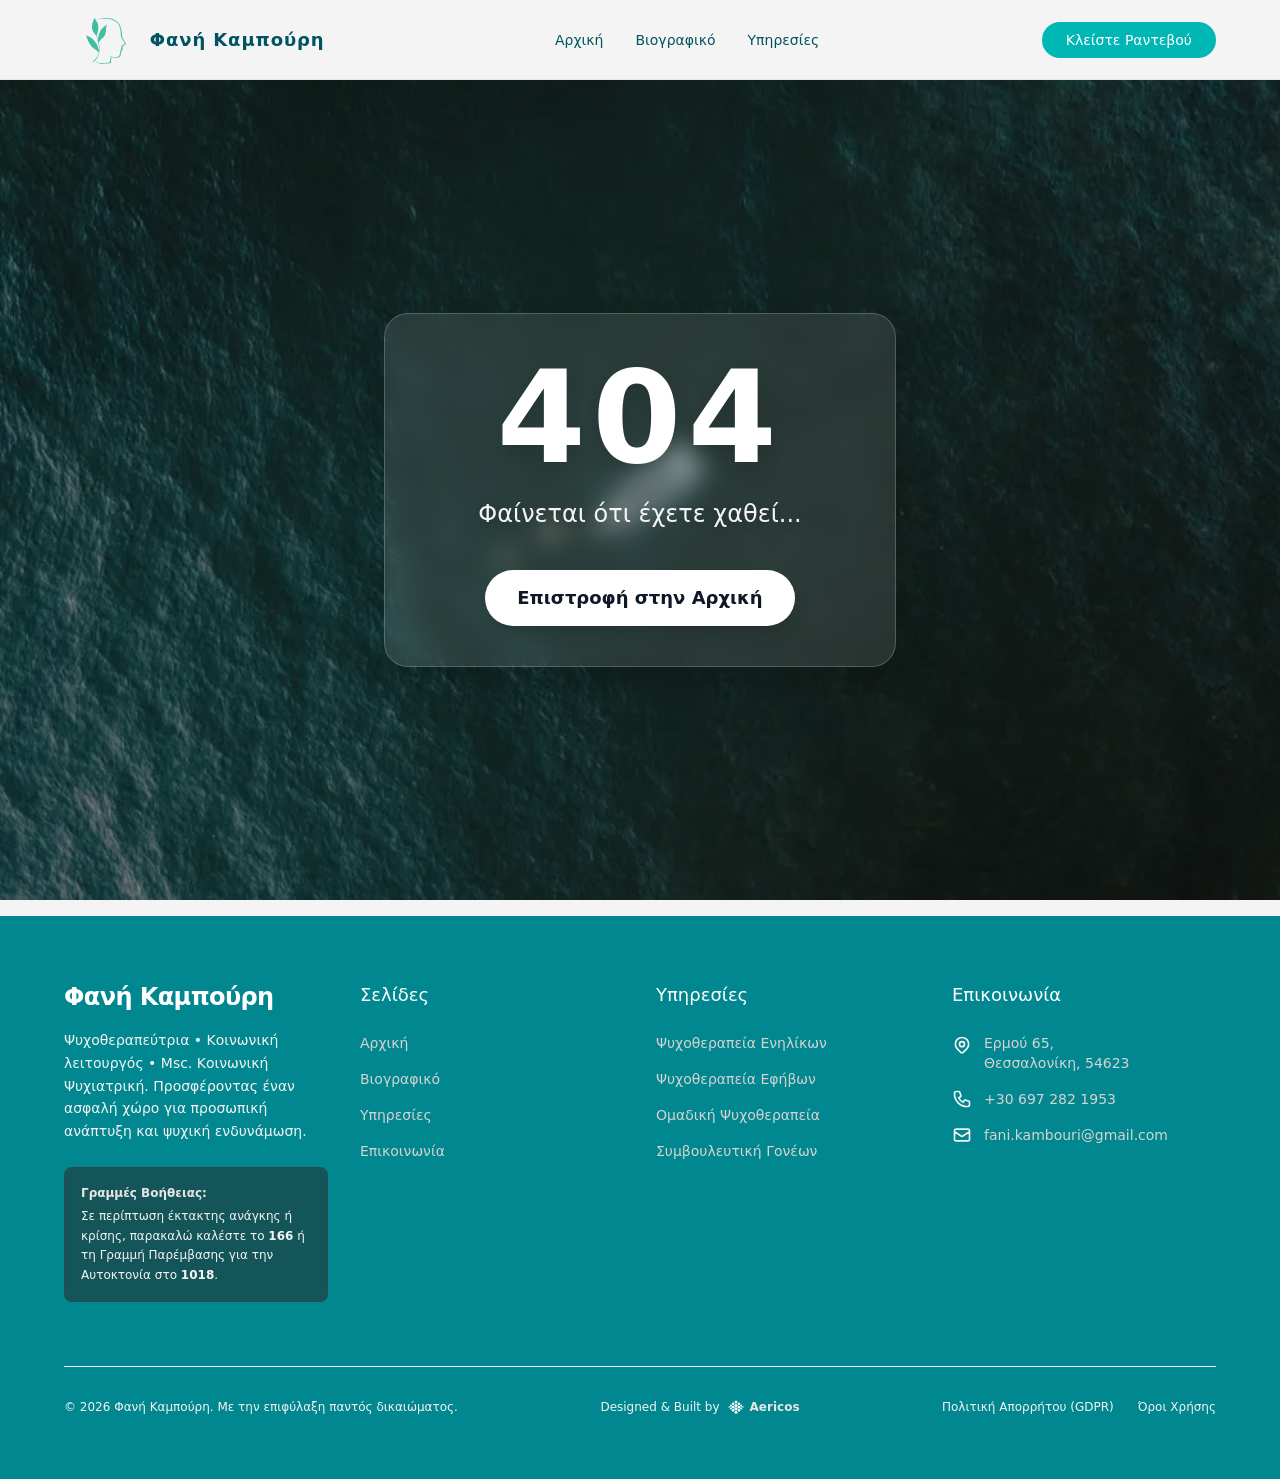
<file: index.html>
<!doctype html>
<html lang="el">
  <head>
    <meta charset="UTF-8" />
    <link rel="icon" type="image/svg+xml" href="/Logo.svg" />
    <meta name="viewport" content="width=device-width, initial-scale=1.0" />
    <meta name="google-site-verification" content="MwGU4wy8l_9RxMqgxDVEtcIjnhhqE3DAeU0zYlip3dQ" />
    <!-- Βασικό SEO -->
    <title>Φανή Καμπούρη | Ψυχοθεραπεύτρια & Κοινωνική Λειτουργός Θεσσαλονίκη</title>
    <meta name="description" content="Η Φανή Καμπούρη είναι Κοινωνική Λειτουργός και Ψυχοθεραπεύτρια στη Θεσσαλονίκη (Ερμού 65). Παρέχει υπηρεσίες ψυχαναλυτικής και ψυχοδυναμικής ψυχοθεραπείας σε ενήλικες και εφήβους." />
    <meta name="keywords" content="Φανή Καμπούρη, Ψυχοθεραπεύτρια Θεσσαλονίκη, Κοινωνική Λειτουργός, Ψυχαναλυτική Ψυχοθεραπεία, Ψυχοδυναμική Ψυχοθεραπεία, Σχεσιακή Ψυχανάλυση, Ψυχοθεραπεία ενηλίκων, Ψυχοθεραπεία εφήβων" />
    <meta name="author" content="Φανή Καμπούρη" />
    <meta name="robots" content="index, follow" />
    
    <!-- Open Graph (Facebook, LinkedIn, AIO crawlers) -->
    <meta property="og:title" content="Φανή Καμπούρη | Ψυχοθεραπεύτρια - Κοινωνική Λειτουργός" />
    <meta property="og:description" content="Εξειδικευμένη ψυχοθεραπεία με έμφαση στη σχεσιακή ψυχανάλυση. Ιδιωτικό γραφείο στο κέντρο της Θεσσαλονίκης." />
    <meta property="og:type" content="profile" />
    <meta property="og:url" content="https://www.fanikampouri.gr/" /> <!-- Αντικατέστησε με το πραγματικό URL -->
    <meta property="og:image" content="https://www.fanikampouri.gr/Logo.svg" /> <!-- Αντικατέστησε με πραγματική φωτογραφία αν υπάρχει -->
    <meta property="og:locale" content="el_GR" />

    <!-- Schema.org JSON-LD (Το πιο κρίσιμο κομμάτι για AI & SEO) -->
    <script type="application/ld+json">
    {
      "@context": "https://schema.org",
      "@graph": [
        {
          "@type": "Person",
          "@id": "https://www.fanikampouri.gr/#person",
          "name": "Φανή Καμπούρη",
          "jobTitle": "Ψυχοθεραπεύτρια - Κοινωνική Λειτουργός",
          "description": "Κοινωνική Λειτουργός και Ψυχοθεραπεύτρια με πάνω από 15 χρόνια εμπειρίας στην κλινική πρακτική, την κοινοτική ψυχιατρική και την ψυχοκοινωνική υποστήριξη. Εξειδικεύεται στην Ψυχαναλυτική, Ψυχοδυναμική και Σχεσιακή Ψυχανάλυση.",
          "email": "fani.kambouri@gmail.com",
          "url": "https://www.fanikampouri.gr/",
          "alumniOf": [
            {
              "@type": "EducationalOrganization",
              "name": "Δημοκρίτειο Πανεπιστήμιο Θράκης",
              "description": "MSc στην Κοινωνική Ψυχιατρική"
            },
            {
              "@type": "EducationalOrganization",
              "name": "ΑΤΕΙ Ηρακλείου",
              "description": "Πτυχίο Κοινωνικής Εργασίας"
            }
          ],
          "knowsAbout": [
            "Ψυχαναλυτική Ψυχοθεραπεία",
            "Ψυχοδυναμική Ψυχοθεραπεία",
            "Σχεσιακή Ψυχανάλυση",
            "Κοινοτική Ψυχιατρική",
            "Ψυχοθεραπεία Ενηλίκων",
            "Ψυχοθεραπεία Εφήβων",
            "Συμβουλευτική Γονέων ΑμεΑ"
          ]
        },
        {
          "@type": "MedicalBusiness",
          "@id": "https://www.fanikampouri.gr/#business",
          "name": "Ιδιωτικό Γραφείο Ψυχοθεραπείας - Φανή Καμπούρη",
          "medicalSpecialty": "Psychiatric",
          "address": {
            "@type": "PostalAddress",
            "streetAddress": "Ερμού 65",
            "addressLocality": "Θεσσαλονίκη",
            "addressRegion": "Κεντρική Μακεδονία",
            "addressCountry": "GR"
          },
          "founder": {
            "@id": "https://www.fanikampouri.gr/#person"
          },
          "email": "fani.kambouri@gmail.com",
          "url": "https://www.fanikampouri.gr/"
        }
      ]
    }
    </script>
    <script type="module" crossorigin src="/assets/index-Cr6HdlTF.js"></script>
    <link rel="stylesheet" crossorigin href="/assets/index-CEx0CSUM.css">
  </head>
  <body>
    <div id="root"></div>
  </body>
</html>
</file>
<file: assets/index-CEx0CSUM.css>
/*! tailwindcss v4.3.0 | MIT License | https://tailwindcss.com */
@layer properties{@supports (((-webkit-hyphens:none)) and (not (margin-trim:inline))) or ((-moz-orient:inline) and (not (color:rgb(from red r g b)))){*,:before,:after,::backdrop{--tw-translate-x:0;--tw-translate-y:0;--tw-translate-z:0;--tw-scale-x:1;--tw-scale-y:1;--tw-scale-z:1;--tw-rotate-x:initial;--tw-rotate-y:initial;--tw-rotate-z:initial;--tw-skew-x:initial;--tw-skew-y:initial;--tw-space-y-reverse:0;--tw-space-x-reverse:0;--tw-divide-x-reverse:0;--tw-border-style:solid;--tw-leading:initial;--tw-font-weight:initial;--tw-tracking:initial;--tw-shadow:0 0 #0000;--tw-shadow-color:initial;--tw-shadow-alpha:100%;--tw-inset-shadow:0 0 #0000;--tw-inset-shadow-color:initial;--tw-inset-shadow-alpha:100%;--tw-ring-color:initial;--tw-ring-shadow:0 0 #0000;--tw-inset-ring-color:initial;--tw-inset-ring-shadow:0 0 #0000;--tw-ring-inset:initial;--tw-ring-offset-width:0px;--tw-ring-offset-color:#fff;--tw-ring-offset-shadow:0 0 #0000;--tw-blur:initial;--tw-brightness:initial;--tw-contrast:initial;--tw-grayscale:initial;--tw-hue-rotate:initial;--tw-invert:initial;--tw-opacity:initial;--tw-saturate:initial;--tw-sepia:initial;--tw-drop-shadow:initial;--tw-drop-shadow-color:initial;--tw-drop-shadow-alpha:100%;--tw-drop-shadow-size:initial;--tw-backdrop-blur:initial;--tw-backdrop-brightness:initial;--tw-backdrop-contrast:initial;--tw-backdrop-grayscale:initial;--tw-backdrop-hue-rotate:initial;--tw-backdrop-invert:initial;--tw-backdrop-opacity:initial;--tw-backdrop-saturate:initial;--tw-backdrop-sepia:initial;--tw-duration:initial;--tw-ease:initial}}}@layer theme{:root,:host{--font-sans:ui-sans-serif, system-ui, sans-serif, "Apple Color Emoji", "Segoe UI Emoji", "Segoe UI Symbol", "Noto Color Emoji";--font-serif:ui-serif, Georgia, Cambria, "Times New Roman", Times, serif;--font-mono:ui-monospace, SFMono-Regular, Menlo, Monaco, Consolas, "Liberation Mono", "Courier New", monospace;--color-emerald-600:oklch(59.6% .145 163.225);--color-sky-100:oklch(95.1% .026 236.824);--color-blue-50:oklch(97% .014 254.604);--color-blue-100:oklch(93.2% .032 255.585);--color-blue-600:oklch(54.6% .245 262.881);--color-blue-900:oklch(37.9% .146 265.522);--color-slate-50:oklch(98.4% .003 247.858);--color-slate-200:oklch(92.9% .013 255.508);--color-slate-300:oklch(86.9% .022 252.894);--color-slate-700:oklch(37.2% .044 257.287);--color-gray-50:oklch(98.5% .002 247.839);--color-gray-100:oklch(96.7% .003 264.542);--color-gray-200:oklch(92.8% .006 264.531);--color-gray-300:oklch(87.2% .01 258.338);--color-gray-500:oklch(55.1% .027 264.364);--color-gray-700:oklch(37.3% .034 259.733);--color-gray-800:oklch(27.8% .033 256.848);--color-gray-900:oklch(21% .034 264.665);--color-stone-50:oklch(98.5% .001 106.423);--color-stone-100:oklch(97% .001 106.424);--color-stone-200:oklch(92.3% .003 48.717);--color-stone-300:oklch(86.9% .005 56.366);--color-stone-700:oklch(37.4% .01 67.558);--color-stone-800:oklch(26.8% .007 34.298);--color-black:#000;--color-white:#fff;--spacing:.25rem;--container-lg:32rem;--container-xl:36rem;--container-2xl:42rem;--container-3xl:48rem;--container-4xl:56rem;--container-6xl:72rem;--container-7xl:80rem;--text-xs:.75rem;--text-xs--line-height:calc(1 / .75);--text-sm:.875rem;--text-sm--line-height:calc(1.25 / .875);--text-base:1rem;--text-base--line-height:calc(1.5 / 1);--text-lg:1.125rem;--text-lg--line-height:calc(1.75 / 1.125);--text-xl:1.25rem;--text-xl--line-height:calc(1.75 / 1.25);--text-2xl:1.5rem;--text-2xl--line-height:calc(2 / 1.5);--text-3xl:1.875rem;--text-3xl--line-height:calc(2.25 / 1.875);--text-4xl:2.25rem;--text-4xl--line-height:calc(2.5 / 2.25);--text-5xl:3rem;--text-5xl--line-height:1;--text-6xl:3.75rem;--text-6xl--line-height:1;--text-7xl:4.5rem;--text-7xl--line-height:1;--text-9xl:8rem;--text-9xl--line-height:1;--font-weight-light:300;--font-weight-normal:400;--font-weight-medium:500;--font-weight-semibold:600;--font-weight-bold:700;--font-weight-extrabold:800;--tracking-tight:-.025em;--tracking-wide:.025em;--tracking-wider:.05em;--leading-tight:1.25;--leading-snug:1.375;--leading-relaxed:1.625;--radius-lg:.5rem;--radius-xl:.75rem;--radius-2xl:1rem;--radius-3xl:1.5rem;--drop-shadow-md:0 3px 3px #0000001f;--drop-shadow-xl:0 9px 7px #0000001a;--ease-in:cubic-bezier(.4, 0, 1, 1);--ease-out:cubic-bezier(0, 0, .2, 1);--ease-in-out:cubic-bezier(.4, 0, .2, 1);--blur-sm:8px;--blur-md:12px;--default-transition-duration:.15s;--default-transition-timing-function:cubic-bezier(.4, 0, .2, 1);--default-font-family:var(--font-sans);--default-mono-font-family:var(--font-mono);--color-background:var(--bg-color);--color-main:var(--text-color);--color-primary:#04d6b3;--color-nav-border:var(--nav-border-color);--color-back-dark:var(--BackDark-color);--color-back-mid:var(--BackMid-color);--color-back-light:var(--BackLight-color);--animate-wind:wind 1s infinite}}@layer base{*,:after,:before,::backdrop{box-sizing:border-box;border:0 solid;margin:0;padding:0}::file-selector-button{box-sizing:border-box;border:0 solid;margin:0;padding:0}html,:host{-webkit-text-size-adjust:100%;tab-size:4;line-height:1.5;font-family:var(--default-font-family,ui-sans-serif, system-ui, sans-serif, "Apple Color Emoji", "Segoe UI Emoji", "Segoe UI Symbol", "Noto Color Emoji");font-feature-settings:var(--default-font-feature-settings,normal);font-variation-settings:var(--default-font-variation-settings,normal);-webkit-tap-highlight-color:transparent}hr{height:0;color:inherit;border-top-width:1px}abbr:where([title]){-webkit-text-decoration:underline dotted;text-decoration:underline dotted}h1,h2,h3,h4,h5,h6{font-size:inherit;font-weight:inherit}a{color:inherit;-webkit-text-decoration:inherit;-webkit-text-decoration:inherit;-webkit-text-decoration:inherit;-webkit-text-decoration:inherit;text-decoration:inherit}b,strong{font-weight:bolder}code,kbd,samp,pre{font-family:var(--default-mono-font-family,ui-monospace, SFMono-Regular, Menlo, Monaco, Consolas, "Liberation Mono", "Courier New", monospace);font-feature-settings:var(--default-mono-font-feature-settings,normal);font-variation-settings:var(--default-mono-font-variation-settings,normal);font-size:1em}small{font-size:80%}sub,sup{vertical-align:baseline;font-size:75%;line-height:0;position:relative}sub{bottom:-.25em}sup{top:-.5em}table{text-indent:0;border-color:inherit;border-collapse:collapse}:-moz-focusring{outline:auto}progress{vertical-align:baseline}summary{display:list-item}ol,ul,menu{list-style:none}img,svg,video,canvas,audio,iframe,embed,object{vertical-align:middle;display:block}img,video{max-width:100%;height:auto}button,input,select,optgroup,textarea{font:inherit;font-feature-settings:inherit;font-variation-settings:inherit;letter-spacing:inherit;color:inherit;opacity:1;background-color:#0000;border-radius:0}::file-selector-button{font:inherit;font-feature-settings:inherit;font-variation-settings:inherit;letter-spacing:inherit;color:inherit;opacity:1;background-color:#0000;border-radius:0}:where(select:is([multiple],[size])) optgroup{font-weight:bolder}:where(select:is([multiple],[size])) optgroup option{padding-inline-start:20px}::file-selector-button{margin-inline-end:4px}::placeholder{opacity:1}@supports (not ((-webkit-appearance:-apple-pay-button))) or (contain-intrinsic-size:1px){::placeholder{color:currentColor}@supports (color:color-mix(in lab, red, red)){::placeholder{color:color-mix(in oklab, currentcolor 50%, transparent)}}}textarea{resize:vertical}::-webkit-search-decoration{-webkit-appearance:none}::-webkit-date-and-time-value{min-height:1lh;text-align:inherit}::-webkit-datetime-edit{display:inline-flex}::-webkit-datetime-edit-fields-wrapper{padding:0}::-webkit-datetime-edit{padding-block:0}::-webkit-datetime-edit-year-field{padding-block:0}::-webkit-datetime-edit-month-field{padding-block:0}::-webkit-datetime-edit-day-field{padding-block:0}::-webkit-datetime-edit-hour-field{padding-block:0}::-webkit-datetime-edit-minute-field{padding-block:0}::-webkit-datetime-edit-second-field{padding-block:0}::-webkit-datetime-edit-millisecond-field{padding-block:0}::-webkit-datetime-edit-meridiem-field{padding-block:0}::-webkit-calendar-picker-indicator{line-height:1}:-moz-ui-invalid{box-shadow:none}button,input:where([type=button],[type=reset],[type=submit]){appearance:button}::file-selector-button{appearance:button}::-webkit-inner-spin-button{height:auto}::-webkit-outer-spin-button{height:auto}[hidden]:where(:not([hidden=until-found])){display:none!important}:root{--bg-color:#f4f4f4;--BackDark-color:#005461;--BackMid-color:#018790;--BackLight-color:#00b7b5;--text-color:#005461;--text2-color:#018790;--nav-bg-color:#f9fafb;--nav-border-color:#e5e7eb;--nav-hover-color:#e5e7eb}body{background-color:var(--color-background);color:var(--color-main);transition-property:color,background-color,border-color,outline-color,text-decoration-color,fill,stroke,--tw-gradient-from,--tw-gradient-via,--tw-gradient-to;transition-timing-function:var(--tw-ease,var(--default-transition-timing-function));transition-duration:var(--tw-duration,var(--default-transition-duration));--tw-duration:.5s;transition-duration:.5s}.wallpaper-component{background-position:50%;background-size:cover;align-items:center;width:100%;height:600px;padding:0 10%;font-family:Helvetica Neue,Helvetica,Arial,sans-serif;display:flex;position:relative}.wallpaper-overlay{z-index:1;background-color:#0006;width:100%;height:100%;position:absolute;top:0;left:0}.wallpaper-content{z-index:2;color:#fff;flex-direction:column;align-items:flex-start;max-width:600px;display:flex;position:relative}.wallpaper-title{margin-bottom:2rem;font-size:3.5rem;font-weight:600;line-height:1.2}.wallpaper-button{color:#fff;cursor:pointer;background-color:#0000;border:2px solid #fff;padding:12px 32px;font-size:1.125rem;font-weight:500;transition:all .3s ease-in-out}.wallpaper-button:hover{color:#000;background-color:#fff;box-shadow:0 0 20px #fffc}.shaft-load3{width:100px;height:100px;position:relative}.shaft-load3>div{background:0 0;border:4px solid #0000;border-left-color:#005461;border-radius:100%;animation:2s ease-in-out infinite loading3;position:absolute;top:50%;left:50%;transform:translate(-50%,-50%)rotate(0)}.shaft-load3 .shaft1{width:20px;height:20px;animation-delay:.1s}.shaft-load3 .shaft2{width:25px;height:25px;animation-delay:.2s}.shaft-load3 .shaft3{width:30px;height:30px;animation-delay:.3s}.shaft-load3 .shaft4{width:35px;height:35px;animation-delay:.4s}.shaft-load3 .shaft5{width:40px;height:40px;animation-delay:.5s}.shaft-load3 .shaft6{width:45px;height:45px;animation-delay:.6s}.shaft-load3 .shaft7{width:50px;height:50px;animation-delay:.7s}.shaft-load3 .shaft8{width:55px;height:55px;animation-delay:.8s}.shaft-load3 .shaft9{width:60px;height:60px;animation-delay:.9s}.shaft-load3 .shaft10{width:65px;height:65px;animation-delay:1s}@keyframes loading3{50%{border-color:#0000 #0000 #005461 #00b7b5;transform:translate(-50%,-50%)rotate(360deg)}75%{border-color:#00b7b5 #0000 #0000 #005461}}}@layer components;@layer utilities{.pointer-events-none{pointer-events:none}.invisible{visibility:hidden}.visible{visibility:visible}.absolute{position:absolute}.fixed{position:fixed}.relative{position:relative}.inset-0{inset:calc(var(--spacing) * 0)}.-top-6{top:calc(var(--spacing) * -6)}.top-0{top:calc(var(--spacing) * 0)}.top-20{top:calc(var(--spacing) * 20)}.top-full{top:100%}.-right-6{right:calc(var(--spacing) * -6)}.bottom-0{bottom:calc(var(--spacing) * 0)}.-left-6{left:calc(var(--spacing) * -6)}.left-0{left:calc(var(--spacing) * 0)}.left-1\/2{left:50%}.-z-10{z-index:calc(10 * -1)}.-z-20{z-index:calc(20 * -1)}.z-0{z-index:0}.z-10{z-index:10}.z-20{z-index:20}.z-40{z-index:40}.z-50{z-index:50}.z-\[-1\]{z-index:-1}.z-\[1\]{z-index:1}.z-\[2\]{z-index:2}.z-\[3\]{z-index:3}.col-span-1{grid-column:span 1/span 1}.col-span-2{grid-column:span 2/span 2}.row-span-1{grid-row:span 1/span 1}.row-span-2{grid-row:span 2/span 2}.container{width:100%}@media (width>=40rem){.container{max-width:40rem}}@media (width>=48rem){.container{max-width:48rem}}@media (width>=64rem){.container{max-width:64rem}}@media (width>=80rem){.container{max-width:80rem}}@media (width>=96rem){.container{max-width:96rem}}.mx-auto{margin-inline:auto}.my-4{margin-block:calc(var(--spacing) * 4)}.mt-0\.5{margin-top:calc(var(--spacing) * .5)}.mt-1{margin-top:calc(var(--spacing) * 1)}.mt-2{margin-top:calc(var(--spacing) * 2)}.mt-10{margin-top:calc(var(--spacing) * 10)}.mt-auto{margin-top:auto}.-mr-2{margin-right:calc(var(--spacing) * -2)}.mr-2{margin-right:calc(var(--spacing) * 2)}.mr-3{margin-right:calc(var(--spacing) * 3)}.mb-0{margin-bottom:calc(var(--spacing) * 0)}.mb-1{margin-bottom:calc(var(--spacing) * 1)}.mb-2{margin-bottom:calc(var(--spacing) * 2)}.mb-3{margin-bottom:calc(var(--spacing) * 3)}.mb-4{margin-bottom:calc(var(--spacing) * 4)}.mb-6{margin-bottom:calc(var(--spacing) * 6)}.mb-8{margin-bottom:calc(var(--spacing) * 8)}.mb-10{margin-bottom:calc(var(--spacing) * 10)}.mb-12{margin-bottom:calc(var(--spacing) * 12)}.mb-16{margin-bottom:calc(var(--spacing) * 16)}.mb-24{margin-bottom:calc(var(--spacing) * 24)}.-ml-4{margin-left:calc(var(--spacing) * -4)}.ml-0{margin-left:calc(var(--spacing) * 0)}.ml-1{margin-left:calc(var(--spacing) * 1)}.ml-4{margin-left:calc(var(--spacing) * 4)}.ml-auto{margin-left:auto}.block{display:block}.flex{display:flex}.grid{display:grid}.hidden{display:none}.inline-block{display:inline-block}.inline-flex{display:inline-flex}.aspect-square{aspect-ratio:1}.h-2{height:calc(var(--spacing) * 2)}.h-3{height:calc(var(--spacing) * 3)}.h-4{height:calc(var(--spacing) * 4)}.h-5{height:calc(var(--spacing) * 5)}.h-12{height:calc(var(--spacing) * 12)}.h-20{height:calc(var(--spacing) * 20)}.h-\[50vh\]{height:50vh}.h-\[60\%\]{height:60%}.h-\[calc\(100vh-5rem\)\]{height:calc(100vh - 5rem)}.h-auto{height:auto}.h-full{height:100%}.h-px{height:1px}.h-screen{height:100vh}.max-h-\[800px\]{max-height:800px}.min-h-\[calc\(100vh-4rem\)\]{min-height:calc(100vh - 4rem)}.min-h-\[calc\(100vh-5rem\)\]{min-height:calc(100vh - 5rem)}.min-h-screen{min-height:100vh}.w-2{width:calc(var(--spacing) * 2)}.w-3{width:calc(var(--spacing) * 3)}.w-4{width:calc(var(--spacing) * 4)}.w-5{width:calc(var(--spacing) * 5)}.w-60{width:calc(var(--spacing) * 60)}.w-80{width:calc(var(--spacing) * 80)}.w-auto{width:auto}.w-full{width:100%}.max-w-2xl{max-width:var(--container-2xl)}.max-w-3xl{max-width:var(--container-3xl)}.max-w-4xl{max-width:var(--container-4xl)}.max-w-6xl{max-width:var(--container-6xl)}.max-w-7xl{max-width:var(--container-7xl)}.max-w-\[600px\]{max-width:600px}.max-w-\[1200px\]{max-width:1200px}.max-w-lg{max-width:var(--container-lg)}.max-w-none{max-width:none}.max-w-xl{max-width:var(--container-xl)}.min-w-0{min-width:calc(var(--spacing) * 0)}.min-w-full{min-width:100%}.flex-1{flex:1}.flex-shrink{flex-shrink:1}.flex-shrink-0{flex-shrink:0}.shrink{flex-shrink:1}.shrink-0{flex-shrink:0}.grow{flex-grow:1}.origin-left{transform-origin:0}.origin-top{transform-origin:top}.-translate-x-1\/2{--tw-translate-x:calc(calc(1 / 2 * 100%) * -1);translate:var(--tw-translate-x) var(--tw-translate-y)}.-translate-x-6{--tw-translate-x:calc(var(--spacing) * -6);translate:var(--tw-translate-x) var(--tw-translate-y)}.translate-x-6{--tw-translate-x:calc(var(--spacing) * 6);translate:var(--tw-translate-x) var(--tw-translate-y)}.-translate-y-\[10vh\]{--tw-translate-y:calc(10vh * -1);translate:var(--tw-translate-x) var(--tw-translate-y)}.translate-y-0{--tw-translate-y:calc(var(--spacing) * 0);translate:var(--tw-translate-x) var(--tw-translate-y)}.translate-y-6{--tw-translate-y:calc(var(--spacing) * 6);translate:var(--tw-translate-x) var(--tw-translate-y)}.translate-y-12{--tw-translate-y:calc(var(--spacing) * 12);translate:var(--tw-translate-x) var(--tw-translate-y)}.translate-y-16{--tw-translate-y:calc(var(--spacing) * 16);translate:var(--tw-translate-x) var(--tw-translate-y)}.translate-y-24{--tw-translate-y:calc(var(--spacing) * 24);translate:var(--tw-translate-x) var(--tw-translate-y)}.translate-y-\[5vh\]{--tw-translate-y:5vh;translate:var(--tw-translate-x) var(--tw-translate-y)}.scale-95{--tw-scale-x:95%;--tw-scale-y:95%;--tw-scale-z:95%;scale:var(--tw-scale-x) var(--tw-scale-y)}.scale-100{--tw-scale-x:100%;--tw-scale-y:100%;--tw-scale-z:100%;scale:var(--tw-scale-x) var(--tw-scale-y)}.transform{transform:var(--tw-rotate-x,) var(--tw-rotate-y,) var(--tw-rotate-z,) var(--tw-skew-x,) var(--tw-skew-y,)}.animate-wind{animation:var(--animate-wind)}.cursor-crosshair{cursor:crosshair}.touch-none{touch-action:none}.resize{resize:both}.grid-cols-1{grid-template-columns:repeat(1,minmax(0,1fr))}.grid-cols-2{grid-template-columns:repeat(2,minmax(0,1fr))}.flex-col{flex-direction:column}.items-center{align-items:center}.items-end{align-items:flex-end}.items-start{align-items:flex-start}.justify-between{justify-content:space-between}.justify-center{justify-content:center}.justify-end{justify-content:flex-end}.justify-start{justify-content:flex-start}.gap-1\.5{gap:calc(var(--spacing) * 1.5)}.gap-2{gap:calc(var(--spacing) * 2)}.gap-3{gap:calc(var(--spacing) * 3)}.gap-4{gap:calc(var(--spacing) * 4)}.gap-6{gap:calc(var(--spacing) * 6)}.gap-12{gap:calc(var(--spacing) * 12)}:where(.space-y-4>:not(:last-child)){--tw-space-y-reverse:0;margin-block-start:calc(calc(var(--spacing) * 4) * var(--tw-space-y-reverse));margin-block-end:calc(calc(var(--spacing) * 4) * calc(1 - var(--tw-space-y-reverse)))}:where(.space-y-6>:not(:last-child)){--tw-space-y-reverse:0;margin-block-start:calc(calc(var(--spacing) * 6) * var(--tw-space-y-reverse));margin-block-end:calc(calc(var(--spacing) * 6) * calc(1 - var(--tw-space-y-reverse)))}.gap-x-8{column-gap:calc(var(--spacing) * 8)}:where(.space-x-2>:not(:last-child)){--tw-space-x-reverse:0;margin-inline-start:calc(calc(var(--spacing) * 2) * var(--tw-space-x-reverse));margin-inline-end:calc(calc(var(--spacing) * 2) * calc(1 - var(--tw-space-x-reverse)))}:where(.space-x-3>:not(:last-child)){--tw-space-x-reverse:0;margin-inline-start:calc(calc(var(--spacing) * 3) * var(--tw-space-x-reverse));margin-inline-end:calc(calc(var(--spacing) * 3) * calc(1 - var(--tw-space-x-reverse)))}:where(.space-x-4>:not(:last-child)){--tw-space-x-reverse:0;margin-inline-start:calc(calc(var(--spacing) * 4) * var(--tw-space-x-reverse));margin-inline-end:calc(calc(var(--spacing) * 4) * calc(1 - var(--tw-space-x-reverse)))}:where(.space-x-6>:not(:last-child)){--tw-space-x-reverse:0;margin-inline-start:calc(calc(var(--spacing) * 6) * var(--tw-space-x-reverse));margin-inline-end:calc(calc(var(--spacing) * 6) * calc(1 - var(--tw-space-x-reverse)))}.gap-y-6{row-gap:calc(var(--spacing) * 6)}:where(.divide-x>:not(:last-child)){--tw-divide-x-reverse:0;border-inline-style:var(--tw-border-style);border-inline-start-width:calc(1px * var(--tw-divide-x-reverse));border-inline-end-width:calc(1px * calc(1 - var(--tw-divide-x-reverse)))}:where(.divide-gray-50>:not(:last-child)){border-color:var(--color-gray-50)}.self-start{align-self:flex-start}.truncate{text-overflow:ellipsis;white-space:nowrap;overflow:hidden}.overflow-hidden{overflow:hidden}.overflow-visible{overflow:visible}.rounded-2xl{border-radius:var(--radius-2xl)}.rounded-3xl{border-radius:var(--radius-3xl)}.rounded-full{border-radius:3.40282e38px}.rounded-lg{border-radius:var(--radius-lg)}.rounded-xl{border-radius:var(--radius-xl)}.border{border-style:var(--tw-border-style);border-width:1px}.border-2{border-style:var(--tw-border-style);border-width:2px}.border-t{border-top-style:var(--tw-border-style);border-top-width:1px}.border-b{border-bottom-style:var(--tw-border-style);border-bottom-width:1px}.border-back-light{border-color:var(--color-back-light)}.border-back-mid{border-color:var(--color-back-mid)}.border-background{border-color:var(--color-background)}.border-blue-100{border-color:var(--color-blue-100)}.border-gray-100{border-color:var(--color-gray-100)}.border-gray-100\/80{border-color:#f3f4f6cc}@supports (color:color-mix(in lab, red, red)){.border-gray-100\/80{border-color:color-mix(in oklab, var(--color-gray-100) 80%, transparent)}}.border-nav-border{border-color:var(--color-nav-border)}.border-slate-200{border-color:var(--color-slate-200)}.border-stone-200{border-color:var(--color-stone-200)}.border-stone-700\/50{border-color:#44403b80}@supports (color:color-mix(in lab, red, red)){.border-stone-700\/50{border-color:color-mix(in oklab, var(--color-stone-700) 50%, transparent)}}.border-white{border-color:var(--color-white)}.border-white\/20{border-color:#fff3}@supports (color:color-mix(in lab, red, red)){.border-white\/20{border-color:color-mix(in oklab, var(--color-white) 20%, transparent)}}.border-white\/50{border-color:#ffffff80}@supports (color:color-mix(in lab, red, red)){.border-white\/50{border-color:color-mix(in oklab, var(--color-white) 50%, transparent)}}.bg-back-light{background-color:var(--color-back-light)}.bg-back-mid{background-color:var(--color-back-mid)}.bg-background{background-color:var(--color-background)}.bg-black\/40{background-color:#0006}@supports (color:color-mix(in lab, red, red)){.bg-black\/40{background-color:color-mix(in oklab, var(--color-black) 40%, transparent)}}.bg-blue-50{background-color:var(--color-blue-50)}.bg-gray-50{background-color:var(--color-gray-50)}.bg-sky-100{background-color:var(--color-sky-100)}.bg-slate-50{background-color:var(--color-slate-50)}.bg-stone-50{background-color:var(--color-stone-50)}.bg-stone-100{background-color:var(--color-stone-100)}.bg-stone-800\/50{background-color:#29252480}@supports (color:color-mix(in lab, red, red)){.bg-stone-800\/50{background-color:color-mix(in oklab, var(--color-stone-800) 50%, transparent)}}.bg-transparent{background-color:#0000}.bg-white{background-color:var(--color-white)}.bg-white\/10{background-color:#ffffff1a}@supports (color:color-mix(in lab, red, red)){.bg-white\/10{background-color:color-mix(in oklab, var(--color-white) 10%, transparent)}}.bg-white\/80{background-color:#fffc}@supports (color:color-mix(in lab, red, red)){.bg-white\/80{background-color:color-mix(in oklab, var(--color-white) 80%, transparent)}}.bg-cover{background-size:cover}.bg-center{background-position:50%}.bg-no-repeat{background-repeat:no-repeat}.object-contain{object-fit:contain}.object-cover{object-fit:cover}.object-center{object-position:center}.p-0{padding:calc(var(--spacing) * 0)}.p-1{padding:calc(var(--spacing) * 1)}.p-2{padding:calc(var(--spacing) * 2)}.p-3{padding:calc(var(--spacing) * 3)}.p-4{padding:calc(var(--spacing) * 4)}.p-5{padding:calc(var(--spacing) * 5)}.p-8{padding:calc(var(--spacing) * 8)}.p-10{padding:calc(var(--spacing) * 10)}.px-3{padding-inline:calc(var(--spacing) * 3)}.px-4{padding-inline:calc(var(--spacing) * 4)}.px-5{padding-inline:calc(var(--spacing) * 5)}.px-6{padding-inline:calc(var(--spacing) * 6)}.px-8{padding-inline:calc(var(--spacing) * 8)}.px-10{padding-inline:calc(var(--spacing) * 10)}.py-1\.5{padding-block:calc(var(--spacing) * 1.5)}.py-2\.5{padding-block:calc(var(--spacing) * 2.5)}.py-3{padding-block:calc(var(--spacing) * 3)}.py-3\.5{padding-block:calc(var(--spacing) * 3.5)}.py-4{padding-block:calc(var(--spacing) * 4)}.py-6{padding-block:calc(var(--spacing) * 6)}.py-10{padding-block:calc(var(--spacing) * 10)}.py-12{padding-block:calc(var(--spacing) * 12)}.py-16{padding-block:calc(var(--spacing) * 16)}.py-20{padding-block:calc(var(--spacing) * 20)}.py-88{padding-block:calc(var(--spacing) * 88)}.pt-6{padding-top:calc(var(--spacing) * 6)}.pt-8{padding-top:calc(var(--spacing) * 8)}.pt-10{padding-top:calc(var(--spacing) * 10)}.pt-\[5vh\]{padding-top:5vh}.pt-\[35vh\]{padding-top:35vh}.pb-10{padding-bottom:calc(var(--spacing) * 10)}.pb-\[10vh\]{padding-bottom:10vh}.pb-\[35vh\]{padding-bottom:35vh}.text-center{text-align:center}.text-left{text-align:left}.text-right{text-align:right}.font-serif{font-family:var(--font-serif)}.text-2xl{font-size:var(--text-2xl);line-height:var(--tw-leading,var(--text-2xl--line-height))}.text-3xl{font-size:var(--text-3xl);line-height:var(--tw-leading,var(--text-3xl--line-height))}.text-4xl{font-size:var(--text-4xl);line-height:var(--tw-leading,var(--text-4xl--line-height))}.text-5xl{font-size:var(--text-5xl);line-height:var(--tw-leading,var(--text-5xl--line-height))}.text-7xl{font-size:var(--text-7xl);line-height:var(--tw-leading,var(--text-7xl--line-height))}.text-base{font-size:var(--text-base);line-height:var(--tw-leading,var(--text-base--line-height))}.text-lg{font-size:var(--text-lg);line-height:var(--tw-leading,var(--text-lg--line-height))}.text-sm{font-size:var(--text-sm);line-height:var(--tw-leading,var(--text-sm--line-height))}.text-xl{font-size:var(--text-xl);line-height:var(--tw-leading,var(--text-xl--line-height))}.text-xs{font-size:var(--text-xs);line-height:var(--tw-leading,var(--text-xs--line-height))}.text-\[10px\]{font-size:10px}.text-\[clamp\(0\.7rem\,4vw\,1\.125rem\)\]{font-size:clamp(.7rem,4vw,1.125rem)}.leading-\[1\.6\]{--tw-leading:1.6;line-height:1.6}.leading-relaxed{--tw-leading:var(--leading-relaxed);line-height:var(--leading-relaxed)}.leading-snug{--tw-leading:var(--leading-snug);line-height:var(--leading-snug)}.leading-tight{--tw-leading:var(--leading-tight);line-height:var(--leading-tight)}.font-bold{--tw-font-weight:var(--font-weight-bold);font-weight:var(--font-weight-bold)}.font-extrabold{--tw-font-weight:var(--font-weight-extrabold);font-weight:var(--font-weight-extrabold)}.font-light{--tw-font-weight:var(--font-weight-light);font-weight:var(--font-weight-light)}.font-medium{--tw-font-weight:var(--font-weight-medium);font-weight:var(--font-weight-medium)}.font-normal{--tw-font-weight:var(--font-weight-normal);font-weight:var(--font-weight-normal)}.font-semibold{--tw-font-weight:var(--font-weight-semibold);font-weight:var(--font-weight-semibold)}.tracking-tight{--tw-tracking:var(--tracking-tight);letter-spacing:var(--tracking-tight)}.tracking-wide{--tw-tracking:var(--tracking-wide);letter-spacing:var(--tracking-wide)}.tracking-wider{--tw-tracking:var(--tracking-wider);letter-spacing:var(--tracking-wider)}.whitespace-nowrap{white-space:nowrap}.text-back-dark,.text-back-dark\/80{color:var(--color-back-dark)}@supports (color:color-mix(in lab, red, red)){.text-back-dark\/80{color:color-mix(in oklab, var(--color-back-dark) 80%, transparent)}}.text-back-light{color:var(--color-back-light)}.text-back-mid{color:var(--color-back-mid)}.text-background{color:var(--color-background)}.text-blue-600{color:var(--color-blue-600)}.text-blue-900{color:var(--color-blue-900)}.text-emerald-600{color:var(--color-emerald-600)}.text-gray-100{color:var(--color-gray-100)}.text-gray-300{color:var(--color-gray-300)}.text-gray-500{color:var(--color-gray-500)}.text-gray-700{color:var(--color-gray-700)}.text-gray-800{color:var(--color-gray-800)}.text-gray-900{color:var(--color-gray-900)}.text-main{color:var(--color-main)}.text-primary{color:var(--color-primary)}.text-slate-300{color:var(--color-slate-300)}.text-slate-700{color:var(--color-slate-700)}.text-stone-200{color:var(--color-stone-200)}.text-stone-300{color:var(--color-stone-300)}.text-white{color:var(--color-white)}.uppercase{text-transform:uppercase}.opacity-0{opacity:0}.opacity-40{opacity:.4}.opacity-70{opacity:.7}.opacity-80{opacity:.8}.opacity-90{opacity:.9}.opacity-100{opacity:1}.shadow{--tw-shadow:0 1px 3px 0 var(--tw-shadow-color,#0000001a), 0 1px 2px -1px var(--tw-shadow-color,#0000001a);box-shadow:var(--tw-inset-shadow), var(--tw-inset-ring-shadow), var(--tw-ring-offset-shadow), var(--tw-ring-shadow), var(--tw-shadow)}.shadow-2xl{--tw-shadow:0 25px 50px -12px var(--tw-shadow-color,#00000040);box-shadow:var(--tw-inset-shadow), var(--tw-inset-ring-shadow), var(--tw-ring-offset-shadow), var(--tw-ring-shadow), var(--tw-shadow)}.shadow-\[0_10px_40px_rgba\(0\,0\,0\,0\.08\)\]{--tw-shadow:0 10px 40px var(--tw-shadow-color,#00000014);box-shadow:var(--tw-inset-shadow), var(--tw-inset-ring-shadow), var(--tw-ring-offset-shadow), var(--tw-ring-shadow), var(--tw-shadow)}.shadow-lg{--tw-shadow:0 10px 15px -3px var(--tw-shadow-color,#0000001a), 0 4px 6px -4px var(--tw-shadow-color,#0000001a);box-shadow:var(--tw-inset-shadow), var(--tw-inset-ring-shadow), var(--tw-ring-offset-shadow), var(--tw-ring-shadow), var(--tw-shadow)}.shadow-sm{--tw-shadow:0 1px 3px 0 var(--tw-shadow-color,#0000001a), 0 1px 2px -1px var(--tw-shadow-color,#0000001a);box-shadow:var(--tw-inset-shadow), var(--tw-inset-ring-shadow), var(--tw-ring-offset-shadow), var(--tw-ring-shadow), var(--tw-shadow)}.shadow-xl{--tw-shadow:0 20px 25px -5px var(--tw-shadow-color,#0000001a), 0 8px 10px -6px var(--tw-shadow-color,#0000001a);box-shadow:var(--tw-inset-shadow), var(--tw-inset-ring-shadow), var(--tw-ring-offset-shadow), var(--tw-ring-shadow), var(--tw-shadow)}.drop-shadow-md{--tw-drop-shadow-size:drop-shadow(0 3px 3px var(--tw-drop-shadow-color,#0000001f));--tw-drop-shadow:drop-shadow(var(--drop-shadow-md));filter:var(--tw-blur,) var(--tw-brightness,) var(--tw-contrast,) var(--tw-grayscale,) var(--tw-hue-rotate,) var(--tw-invert,) var(--tw-saturate,) var(--tw-sepia,) var(--tw-drop-shadow,)}.drop-shadow-xl{--tw-drop-shadow-size:drop-shadow(0 9px 7px var(--tw-drop-shadow-color,#0000001a));--tw-drop-shadow:drop-shadow(var(--drop-shadow-xl));filter:var(--tw-blur,) var(--tw-brightness,) var(--tw-contrast,) var(--tw-grayscale,) var(--tw-hue-rotate,) var(--tw-invert,) var(--tw-saturate,) var(--tw-sepia,) var(--tw-drop-shadow,)}.filter{filter:var(--tw-blur,) var(--tw-brightness,) var(--tw-contrast,) var(--tw-grayscale,) var(--tw-hue-rotate,) var(--tw-invert,) var(--tw-saturate,) var(--tw-sepia,) var(--tw-drop-shadow,)}.backdrop-blur-md{--tw-backdrop-blur:blur(var(--blur-md));-webkit-backdrop-filter:var(--tw-backdrop-blur,) var(--tw-backdrop-brightness,) var(--tw-backdrop-contrast,) var(--tw-backdrop-grayscale,) var(--tw-backdrop-hue-rotate,) var(--tw-backdrop-invert,) var(--tw-backdrop-opacity,) var(--tw-backdrop-saturate,) var(--tw-backdrop-sepia,);backdrop-filter:var(--tw-backdrop-blur,) var(--tw-backdrop-brightness,) var(--tw-backdrop-contrast,) var(--tw-backdrop-grayscale,) var(--tw-backdrop-hue-rotate,) var(--tw-backdrop-invert,) var(--tw-backdrop-opacity,) var(--tw-backdrop-saturate,) var(--tw-backdrop-sepia,)}.backdrop-blur-sm{--tw-backdrop-blur:blur(var(--blur-sm));-webkit-backdrop-filter:var(--tw-backdrop-blur,) var(--tw-backdrop-brightness,) var(--tw-backdrop-contrast,) var(--tw-backdrop-grayscale,) var(--tw-backdrop-hue-rotate,) var(--tw-backdrop-invert,) var(--tw-backdrop-opacity,) var(--tw-backdrop-saturate,) var(--tw-backdrop-sepia,);backdrop-filter:var(--tw-backdrop-blur,) var(--tw-backdrop-brightness,) var(--tw-backdrop-contrast,) var(--tw-backdrop-grayscale,) var(--tw-backdrop-hue-rotate,) var(--tw-backdrop-invert,) var(--tw-backdrop-opacity,) var(--tw-backdrop-saturate,) var(--tw-backdrop-sepia,)}.transition-all{transition-property:all;transition-timing-function:var(--tw-ease,var(--default-transition-timing-function));transition-duration:var(--tw-duration,var(--default-transition-duration))}.transition-colors{transition-property:color,background-color,border-color,outline-color,text-decoration-color,fill,stroke,--tw-gradient-from,--tw-gradient-via,--tw-gradient-to;transition-timing-function:var(--tw-ease,var(--default-transition-timing-function));transition-duration:var(--tw-duration,var(--default-transition-duration))}.transition-opacity{transition-property:opacity;transition-timing-function:var(--tw-ease,var(--default-transition-timing-function));transition-duration:var(--tw-duration,var(--default-transition-duration))}.transition-transform{transition-property:transform,translate,scale,rotate;transition-timing-function:var(--tw-ease,var(--default-transition-timing-function));transition-duration:var(--tw-duration,var(--default-transition-duration))}.delay-100{transition-delay:.1s}.delay-200{transition-delay:.2s}.delay-300{transition-delay:.3s}.delay-500{transition-delay:.5s}.delay-700{transition-delay:.7s}.duration-100{--tw-duration:.1s;transition-duration:.1s}.duration-300{--tw-duration:.3s;transition-duration:.3s}.duration-500{--tw-duration:.5s;transition-duration:.5s}.duration-1000{--tw-duration:1s;transition-duration:1s}.duration-\[800ms\]{--tw-duration:.8s;transition-duration:.8s}.duration-\[1500ms\]{--tw-duration:1.5s;transition-duration:1.5s}.ease-\[cubic-bezier\(0\.2\,0\.8\,0\.2\,1\)\]{--tw-ease:cubic-bezier(.2,.8,.2,1);transition-timing-function:cubic-bezier(.2,.8,.2,1)}.ease-in{--tw-ease:var(--ease-in);transition-timing-function:var(--ease-in)}.ease-in-out{--tw-ease:var(--ease-in-out);transition-timing-function:var(--ease-in-out)}.ease-out{--tw-ease:var(--ease-out);transition-timing-function:var(--ease-out)}@media (hover:hover){.group-hover\:translate-x-1:is(:where(.group):hover *){--tw-translate-x:calc(var(--spacing) * 1);translate:var(--tw-translate-x) var(--tw-translate-y)}.group-hover\:bg-back-light:is(:where(.group):hover *){background-color:var(--color-back-light)}.group-hover\:bg-stone-200:is(:where(.group):hover *){background-color:var(--color-stone-200)}.group-hover\:text-back-light:is(:where(.group):hover *){color:var(--color-back-light)}.group-hover\:text-white:is(:where(.group):hover *){color:var(--color-white)}.group-hover\:opacity-100:is(:where(.group):hover *){opacity:1}.hover\:-translate-y-1:hover{--tw-translate-y:calc(var(--spacing) * -1);translate:var(--tw-translate-x) var(--tw-translate-y)}.hover\:-translate-y-2:hover{--tw-translate-y:calc(var(--spacing) * -2);translate:var(--tw-translate-x) var(--tw-translate-y)}.hover\:border-primary:hover{border-color:var(--color-primary)}.hover\:border-transparent:hover{border-color:#0000}.hover\:bg-back-light:hover{background-color:var(--color-back-light)}.hover\:bg-gray-50:hover{background-color:var(--color-gray-50)}.hover\:bg-gray-200:hover{background-color:var(--color-gray-200)}.hover\:bg-stone-50:hover{background-color:var(--color-stone-50)}.hover\:bg-white:hover{background-color:var(--color-white)}.hover\:text-background:hover{color:var(--color-background)}.hover\:text-black:hover{color:var(--color-black)}.hover\:text-primary:hover{color:var(--color-primary)}.hover\:text-white:hover{color:var(--color-white)}.hover\:underline:hover{text-decoration-line:underline}.hover\:opacity-80:hover{opacity:.8}.hover\:opacity-90:hover{opacity:.9}.hover\:shadow-\[0_0_20px\]:hover{--tw-shadow:0 0 20px var(--tw-shadow-color,currentcolor);box-shadow:var(--tw-inset-shadow), var(--tw-inset-ring-shadow), var(--tw-ring-offset-shadow), var(--tw-ring-shadow), var(--tw-shadow)}.hover\:shadow-\[0_0_20px_rgba\(255\,255\,255\,0\.8\)\]:hover{--tw-shadow:0 0 20px var(--tw-shadow-color,#fffc);box-shadow:var(--tw-inset-shadow), var(--tw-inset-ring-shadow), var(--tw-ring-offset-shadow), var(--tw-ring-shadow), var(--tw-shadow)}.hover\:shadow-\[0_10px_40px_rgba\(0\,0\,0\,0\.06\)\]:hover{--tw-shadow:0 10px 40px var(--tw-shadow-color,#0000000f);box-shadow:var(--tw-inset-shadow), var(--tw-inset-ring-shadow), var(--tw-ring-offset-shadow), var(--tw-ring-shadow), var(--tw-shadow)}.hover\:shadow-\[0_10px_40px_rgba\(0\,0\,0\,0\.08\)\]:hover{--tw-shadow:0 10px 40px var(--tw-shadow-color,#00000014);box-shadow:var(--tw-inset-shadow), var(--tw-inset-ring-shadow), var(--tw-ring-offset-shadow), var(--tw-ring-shadow), var(--tw-shadow)}.hover\:shadow-md:hover{--tw-shadow:0 4px 6px -1px var(--tw-shadow-color,#0000001a), 0 2px 4px -2px var(--tw-shadow-color,#0000001a);box-shadow:var(--tw-inset-shadow), var(--tw-inset-ring-shadow), var(--tw-ring-offset-shadow), var(--tw-ring-shadow), var(--tw-shadow)}.hover\:shadow-xl:hover{--tw-shadow:0 20px 25px -5px var(--tw-shadow-color,#0000001a), 0 8px 10px -6px var(--tw-shadow-color,#0000001a);box-shadow:var(--tw-inset-shadow), var(--tw-inset-ring-shadow), var(--tw-ring-offset-shadow), var(--tw-ring-shadow), var(--tw-shadow)}.hover\:shadow-back-light\/60:hover{--tw-shadow-color:var(--color-back-light)}@supports (color:color-mix(in lab, red, red)){.hover\:shadow-back-light\/60:hover{--tw-shadow-color:color-mix(in oklab, color-mix(in oklab, var(--color-back-light) 60%, transparent) var(--tw-shadow-alpha), transparent)}}}.active\:scale-95:active{--tw-scale-x:95%;--tw-scale-y:95%;--tw-scale-z:95%;scale:var(--tw-scale-x) var(--tw-scale-y)}@media (width>=240px){@media not all and (width>=299px){.min-\[240px\]\:max-\[299px\]\:inline{display:inline}}}@media (width>=300px){@media not all and (width>=359px){.min-\[300px\]\:max-\[359px\]\:inline{display:inline}}}@media (width>=360px){.min-\[360px\]\:inline{display:inline}}@media (width>=40rem){.sm\:ml-8{margin-left:calc(var(--spacing) * 8)}.sm\:block{display:block}.sm\:h-6{height:calc(var(--spacing) * 6)}.sm\:w-6{width:calc(var(--spacing) * 6)}.sm\:w-80{width:calc(var(--spacing) * 80)}.sm\:w-auto{width:auto}.sm\:grid-cols-2{grid-template-columns:repeat(2,minmax(0,1fr))}.sm\:flex-row{flex-direction:row}.sm\:gap-6{gap:calc(var(--spacing) * 6)}:where(.sm\:space-x-4>:not(:last-child)){--tw-space-x-reverse:0;margin-inline-start:calc(calc(var(--spacing) * 4) * var(--tw-space-x-reverse));margin-inline-end:calc(calc(var(--spacing) * 4) * calc(1 - var(--tw-space-x-reverse)))}.sm\:p-2{padding:calc(var(--spacing) * 2)}.sm\:p-6{padding:calc(var(--spacing) * 6)}.sm\:p-10{padding:calc(var(--spacing) * 10)}.sm\:px-6{padding-inline:calc(var(--spacing) * 6)}.sm\:px-10{padding-inline:calc(var(--spacing) * 10)}.sm\:px-12{padding-inline:calc(var(--spacing) * 12)}.sm\:text-3xl{font-size:var(--text-3xl);line-height:var(--tw-leading,var(--text-3xl--line-height))}.sm\:text-5xl{font-size:var(--text-5xl);line-height:var(--tw-leading,var(--text-5xl--line-height))}.sm\:text-base{font-size:var(--text-base);line-height:var(--tw-leading,var(--text-base--line-height))}.sm\:text-lg{font-size:var(--text-lg);line-height:var(--tw-leading,var(--text-lg--line-height))}.sm\:text-xl{font-size:var(--text-xl);line-height:var(--tw-leading,var(--text-xl--line-height))}.sm\:text-xs{font-size:var(--text-xs);line-height:var(--tw-leading,var(--text-xs--line-height))}}@media (width>=48rem){.md\:order-1{order:1}.md\:order-2{order:2}.md\:-mr-3{margin-right:calc(var(--spacing) * -3)}.md\:mr-12{margin-right:calc(var(--spacing) * 12)}.md\:mb-2\.5{margin-bottom:calc(var(--spacing) * 2.5)}.md\:mb-5{margin-bottom:calc(var(--spacing) * 5)}.md\:mb-8{margin-bottom:calc(var(--spacing) * 8)}.md\:mb-12{margin-bottom:calc(var(--spacing) * 12)}.md\:ml-12{margin-left:calc(var(--spacing) * 12)}.md\:flex{display:flex}.md\:hidden{display:none}.md\:h-4{height:calc(var(--spacing) * 4)}.md\:h-5{height:calc(var(--spacing) * 5)}.md\:h-16{height:calc(var(--spacing) * 16)}.md\:w-2\/5{width:40%}.md\:w-3\/5{width:60%}.md\:w-4{width:calc(var(--spacing) * 4)}.md\:w-5{width:calc(var(--spacing) * 5)}.md\:w-80{width:calc(var(--spacing) * 80)}.md\:-translate-y-\[-20vh\]{--tw-translate-y:calc(-20vh * -1);translate:var(--tw-translate-x) var(--tw-translate-y)}.md\:translate-y-\[10vh\]{--tw-translate-y:10vh;translate:var(--tw-translate-x) var(--tw-translate-y)}.md\:grid-cols-2{grid-template-columns:repeat(2,minmax(0,1fr))}.md\:grid-cols-4{grid-template-columns:repeat(4,minmax(0,1fr))}.md\:grid-rows-2{grid-template-rows:repeat(2,minmax(0,1fr))}.md\:flex-row{flex-direction:row}.md\:items-start{align-items:flex-start}.md\:gap-4{gap:calc(var(--spacing) * 4)}.md\:gap-8{gap:calc(var(--spacing) * 8)}.md\:gap-16{gap:calc(var(--spacing) * 16)}:where(.md\:space-y-6>:not(:last-child)){--tw-space-y-reverse:0;margin-block-start:calc(calc(var(--spacing) * 6) * var(--tw-space-y-reverse));margin-block-end:calc(calc(var(--spacing) * 6) * calc(1 - var(--tw-space-y-reverse)))}:where(.md\:space-x-4>:not(:last-child)){--tw-space-x-reverse:0;margin-inline-start:calc(calc(var(--spacing) * 4) * var(--tw-space-x-reverse));margin-inline-end:calc(calc(var(--spacing) * 4) * calc(1 - var(--tw-space-x-reverse)))}.md\:p-4{padding:calc(var(--spacing) * 4)}.md\:p-6{padding:calc(var(--spacing) * 6)}.md\:p-10{padding:calc(var(--spacing) * 10)}.md\:px-6{padding-inline:calc(var(--spacing) * 6)}.md\:px-8{padding-inline:calc(var(--spacing) * 8)}.md\:px-12{padding-inline:calc(var(--spacing) * 12)}.md\:px-16{padding-inline:calc(var(--spacing) * 16)}.md\:px-20{padding-inline:calc(var(--spacing) * 20)}.md\:py-2{padding-block:calc(var(--spacing) * 2)}.md\:py-3\.5{padding-block:calc(var(--spacing) * 3.5)}.md\:py-20{padding-block:calc(var(--spacing) * 20)}.md\:text-left{text-align:left}.md\:text-right{text-align:right}.md\:text-2xl{font-size:var(--text-2xl);line-height:var(--tw-leading,var(--text-2xl--line-height))}.md\:text-3xl{font-size:var(--text-3xl);line-height:var(--tw-leading,var(--text-3xl--line-height))}.md\:text-4xl{font-size:var(--text-4xl);line-height:var(--tw-leading,var(--text-4xl--line-height))}.md\:text-5xl{font-size:var(--text-5xl);line-height:var(--tw-leading,var(--text-5xl--line-height))}.md\:text-6xl{font-size:var(--text-6xl);line-height:var(--tw-leading,var(--text-6xl--line-height))}.md\:text-9xl{font-size:var(--text-9xl);line-height:var(--tw-leading,var(--text-9xl--line-height))}.md\:text-base{font-size:var(--text-base);line-height:var(--tw-leading,var(--text-base--line-height))}.md\:text-lg{font-size:var(--text-lg);line-height:var(--tw-leading,var(--text-lg--line-height))}.md\:text-sm{font-size:var(--text-sm);line-height:var(--tw-leading,var(--text-sm--line-height))}.md\:text-xs{font-size:var(--text-xs);line-height:var(--tw-leading,var(--text-xs--line-height))}.md\:leading-\[1\.1\]{--tw-leading:1.1;line-height:1.1}}@media (width>=64rem){.lg\:right-0{right:calc(var(--spacing) * 0)}.lg\:right-auto{right:auto}.lg\:left-0{left:calc(var(--spacing) * 0)}.lg\:left-auto{left:auto}.lg\:hidden{display:none}.lg\:inline{display:inline}.lg\:h-\[60vh\]{height:60vh}.lg\:h-\[90vh\]{height:90vh}.lg\:h-full{height:100%}.lg\:h-screen{height:100vh}.lg\:w-1\/2{width:50%}.lg\:w-120{width:calc(var(--spacing) * 120)}.lg\:translate-x-0{--tw-translate-x:calc(var(--spacing) * 0);translate:var(--tw-translate-x) var(--tw-translate-y)}.lg\:grid-cols-3{grid-template-columns:repeat(3,minmax(0,1fr))}.lg\:grid-cols-4{grid-template-columns:repeat(4,minmax(0,1fr))}.lg\:flex-row{flex-direction:row}.lg\:flex-row-reverse{flex-direction:row-reverse}.lg\:gap-5{gap:calc(var(--spacing) * 5)}.lg\:gap-8{gap:calc(var(--spacing) * 8)}:where(.lg\:space-x-8>:not(:last-child)){--tw-space-x-reverse:0;margin-inline-start:calc(calc(var(--spacing) * 8) * var(--tw-space-x-reverse));margin-inline-end:calc(calc(var(--spacing) * 8) * calc(1 - var(--tw-space-x-reverse)))}.lg\:overflow-hidden{overflow:hidden}.lg\:p-16{padding:calc(var(--spacing) * 16)}.lg\:p-24{padding:calc(var(--spacing) * 24)}.lg\:px-4{padding-inline:calc(var(--spacing) * 4)}.lg\:px-8{padding-inline:calc(var(--spacing) * 8)}.lg\:px-16{padding-inline:calc(var(--spacing) * 16)}.lg\:px-24{padding-inline:calc(var(--spacing) * 24)}.lg\:text-2xl{font-size:var(--text-2xl);line-height:var(--tw-leading,var(--text-2xl--line-height))}.lg\:text-3xl{font-size:var(--text-3xl);line-height:var(--tw-leading,var(--text-3xl--line-height))}.lg\:text-5xl{font-size:var(--text-5xl);line-height:var(--tw-leading,var(--text-5xl--line-height))}.lg\:text-7xl{font-size:var(--text-7xl);line-height:var(--tw-leading,var(--text-7xl--line-height))}.lg\:text-sm{font-size:var(--text-sm);line-height:var(--tw-leading,var(--text-sm--line-height))}.lg\:text-xl{font-size:var(--text-xl);line-height:var(--tw-leading,var(--text-xl--line-height))}.lg\:text-\[2\.5rem\]{font-size:2.5rem}}}@keyframes wind{0%,to{transform:scale(1)skew(0deg)translate(0)}50%{transform:scale(.999,1.001)skew(-.1deg,.1deg)translate(1px,1px)}}@property --tw-translate-x{syntax:"*";inherits:false;initial-value:0}@property --tw-translate-y{syntax:"*";inherits:false;initial-value:0}@property --tw-translate-z{syntax:"*";inherits:false;initial-value:0}@property --tw-scale-x{syntax:"*";inherits:false;initial-value:1}@property --tw-scale-y{syntax:"*";inherits:false;initial-value:1}@property --tw-scale-z{syntax:"*";inherits:false;initial-value:1}@property --tw-rotate-x{syntax:"*";inherits:false}@property --tw-rotate-y{syntax:"*";inherits:false}@property --tw-rotate-z{syntax:"*";inherits:false}@property --tw-skew-x{syntax:"*";inherits:false}@property --tw-skew-y{syntax:"*";inherits:false}@property --tw-space-y-reverse{syntax:"*";inherits:false;initial-value:0}@property --tw-space-x-reverse{syntax:"*";inherits:false;initial-value:0}@property --tw-divide-x-reverse{syntax:"*";inherits:false;initial-value:0}@property --tw-border-style{syntax:"*";inherits:false;initial-value:solid}@property --tw-leading{syntax:"*";inherits:false}@property --tw-font-weight{syntax:"*";inherits:false}@property --tw-tracking{syntax:"*";inherits:false}@property --tw-shadow{syntax:"*";inherits:false;initial-value:0 0 #0000}@property --tw-shadow-color{syntax:"*";inherits:false}@property --tw-shadow-alpha{syntax:"<percentage>";inherits:false;initial-value:100%}@property --tw-inset-shadow{syntax:"*";inherits:false;initial-value:0 0 #0000}@property --tw-inset-shadow-color{syntax:"*";inherits:false}@property --tw-inset-shadow-alpha{syntax:"<percentage>";inherits:false;initial-value:100%}@property --tw-ring-color{syntax:"*";inherits:false}@property --tw-ring-shadow{syntax:"*";inherits:false;initial-value:0 0 #0000}@property --tw-inset-ring-color{syntax:"*";inherits:false}@property --tw-inset-ring-shadow{syntax:"*";inherits:false;initial-value:0 0 #0000}@property --tw-ring-inset{syntax:"*";inherits:false}@property --tw-ring-offset-width{syntax:"<length>";inherits:false;initial-value:0}@property --tw-ring-offset-color{syntax:"*";inherits:false;initial-value:#fff}@property --tw-ring-offset-shadow{syntax:"*";inherits:false;initial-value:0 0 #0000}@property --tw-blur{syntax:"*";inherits:false}@property --tw-brightness{syntax:"*";inherits:false}@property --tw-contrast{syntax:"*";inherits:false}@property --tw-grayscale{syntax:"*";inherits:false}@property --tw-hue-rotate{syntax:"*";inherits:false}@property --tw-invert{syntax:"*";inherits:false}@property --tw-opacity{syntax:"*";inherits:false}@property --tw-saturate{syntax:"*";inherits:false}@property --tw-sepia{syntax:"*";inherits:false}@property --tw-drop-shadow{syntax:"*";inherits:false}@property --tw-drop-shadow-color{syntax:"*";inherits:false}@property --tw-drop-shadow-alpha{syntax:"<percentage>";inherits:false;initial-value:100%}@property --tw-drop-shadow-size{syntax:"*";inherits:false}@property --tw-backdrop-blur{syntax:"*";inherits:false}@property --tw-backdrop-brightness{syntax:"*";inherits:false}@property --tw-backdrop-contrast{syntax:"*";inherits:false}@property --tw-backdrop-grayscale{syntax:"*";inherits:false}@property --tw-backdrop-hue-rotate{syntax:"*";inherits:false}@property --tw-backdrop-invert{syntax:"*";inherits:false}@property --tw-backdrop-opacity{syntax:"*";inherits:false}@property --tw-backdrop-saturate{syntax:"*";inherits:false}@property --tw-backdrop-sepia{syntax:"*";inherits:false}@property --tw-duration{syntax:"*";inherits:false}@property --tw-ease{syntax:"*";inherits:false}
</file>
